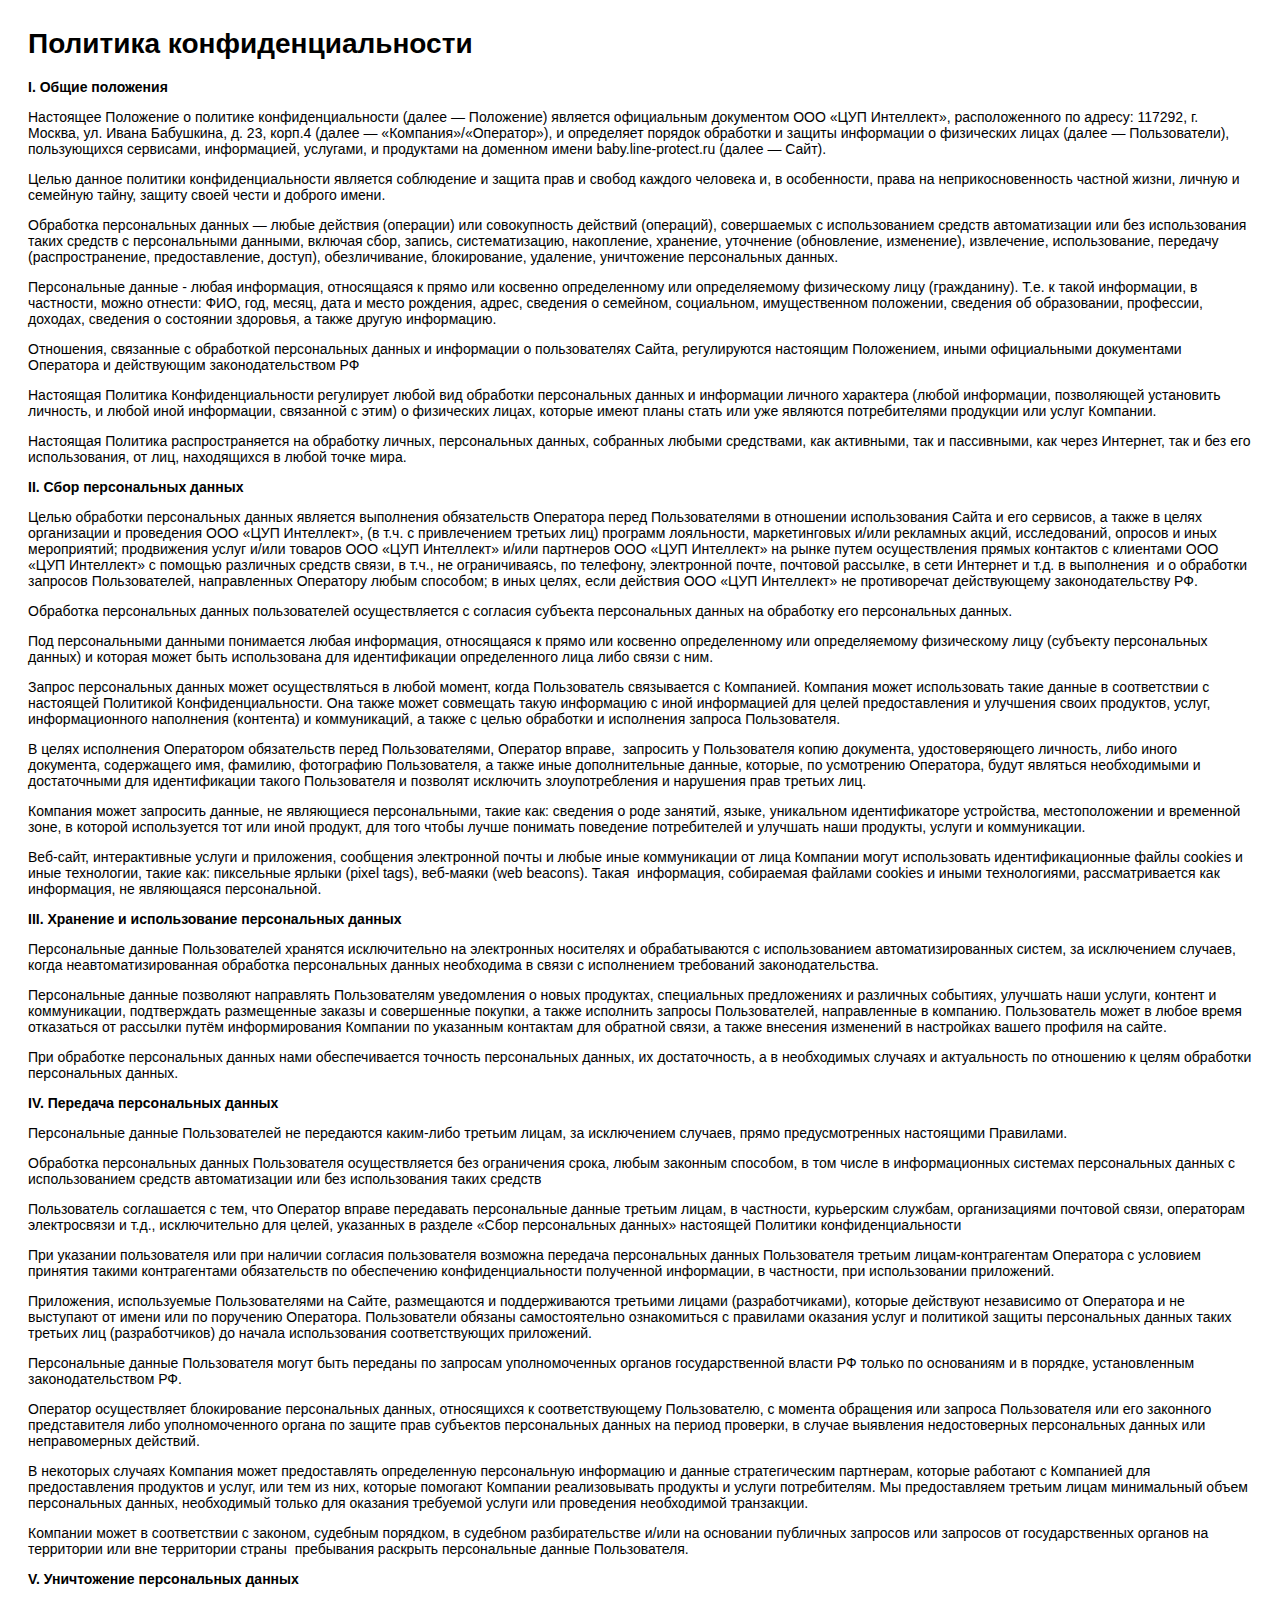
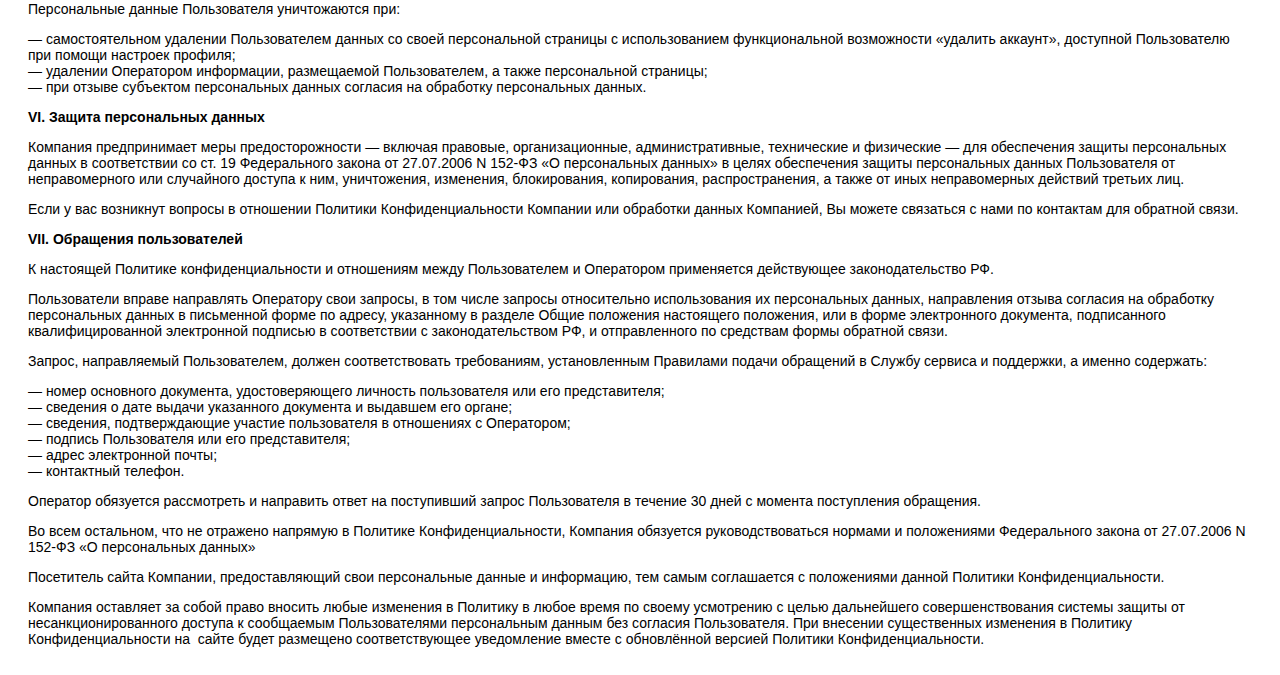
<file: privacy.html>
<html><head>
	<title>Политика конфиденциальности</title>
	<link rel="canonical" href="http://baby.line-protect.ru/index.php?id=privacy">
	<meta name="robots" content="index, follow">
	<meta charset="utf-8">
	<style>
html,body{font-family: Arial, Helvetica, sans-serif;font-size:14px;}
	body{padding:20px;}
	</style>

</head>
<body cz-shortcut-listen="true">

<div id="wrapper">
	<div id="content">
			<div id="page-content">
					<h1>Политика конфиденциальности</h1>
					<p><strong>I. Общие положения</strong></p>

<p>Настоящее Положение о политике конфиденциальности (далее — Положение) является официальным документом ООО «ЦУП Интеллект», расположенного по адресу: 117292, г. Москва, ул. Ивана Бабушкина, д. 23, корп.4 (далее — «Компания»/«Оператор»), и определяет порядок обработки и защиты информации о физических лицах (далее — Пользователи), пользующихся сервисами, информацией, услугами, и продуктами на доменном имени baby.line-protect.ru (далее — Сайт).</p>

<p>Целью данное политики конфиденциальности является соблюдение и защита прав и свобод каждого человека и, в особенности, права на неприкосновенность частной жизни, личную и семейную тайну, защиту своей чести и доброго имени.</p>

<p>Обработка персональных данных — любые действия (операции) или совокупность действий (операций), совершаемых с использованием средств автоматизации или без использования таких средств с персональными данными, включая сбор, запись, систематизацию, накопление, хранение, уточнение (обновление, изменение), извлечение, использование, передачу (распространение, предоставление, доступ), обезличивание, блокирование, удаление, уничтожение персональных данных.</p>

<p>Персональные данные - любая информация, относящаяся к прямо или косвенно определенному или определяемому физическому лицу (гражданину). Т.е. к такой информации, в частности, можно отнести: ФИО, год, месяц, дата и место рождения, адрес, сведения о семейном, социальном, имущественном положении, сведения об образовании, профессии, доходах, сведения о состоянии здоровья, а также другую информацию.</p>

<p>Отношения, связанные с обработкой персональных данных и информации о пользователях Сайта, регулируются настоящим Положением, иными официальными документами Оператора и действующим законодательством РФ</p>

<p>Настоящая Политика Конфиденциальности регулирует любой вид обработки персональных данных и информации личного характера (любой информации, позволяющей установить личность, и любой иной информации, связанной с этим) о физических лицах, которые имеют планы стать или уже являются потребителями продукции или услуг Компании.</p>

<p>Настоящая Политика распространяется на обработку личных, персональных данных, собранных любыми средствами, как активными, так и пассивными, как через Интернет, так и без его использования, от лиц, находящихся в любой точке мира.</p>

<p><strong>II. Сбор персональных данных</strong></p>

<p>Целью обработки персональных данных является выполнения обязательств Оператора перед Пользователями в отношении использования Сайта и его сервисов, а также в целях организации и проведения ООО «ЦУП Интеллект», (в т.ч. с привлечением третьих лиц) программ лояльности, маркетинговых и/или рекламных акций, исследований, опросов и иных мероприятий; продвижения услуг и/или товаров ООО «ЦУП Интеллект» и/или партнеров ООО «ЦУП Интеллект» на рынке путем осуществления прямых контактов с клиентами ООО «ЦУП Интеллект» с помощью различных средств связи, в т.ч., не ограничиваясь, по телефону, электронной почте, почтовой рассылке, в сети Интернет и т.д. в выполнения&nbsp; и о обработки запросов Пользователей, направленных Оператору любым способом; в иных целях, если действия ООО «ЦУП Интеллект» не противоречат действующему законодательству РФ.</p>

<p>Обработка персональных данных пользователей осуществляется с согласия субъекта персональных данных на обработку его персональных данных.</p>

<p>Под персональными данными понимается любая информация, относящаяся к прямо или косвенно определенному или определяемому физическому лицу (субъекту персональных данных) и которая может быть использована для идентификации определенного лица либо связи с ним.</p>

<p>Запрос персональных данных может осуществляться в любой момент, когда Пользователь связывается с Компанией. Компания может использовать такие данные в соответствии с настоящей Политикой Конфиденциальности. Она также может совмещать такую информацию с иной информацией для целей предоставления и улучшения своих продуктов, услуг, информационного наполнения (контента) и коммуникаций, а также с целью обработки и исполнения запроса Пользователя.</p>

<p>В целях исполнения Оператором обязательств перед Пользователями, Оператор вправе,&nbsp; запросить у Пользователя копию документа, удостоверяющего личность, либо иного документа, содержащего имя, фамилию, фотографию Пользователя, а также иные дополнительные данные, которые, по усмотрению Оператора, будут являться необходимыми и достаточными для идентификации такого Пользователя и позволят исключить злоупотребления и нарушения прав третьих лиц.</p>

<p>Компания может запросить данные, не являющиеся персональными, такие как: сведения о роде занятий, языке, уникальном идентификаторе устройства, местоположении и временной зоне, в которой используется тот или иной продукт, для того чтобы лучше понимать поведение потребителей и улучшать наши продукты, услуги и коммуникации.</p>

<p>Веб-сайт, интерактивные услуги и приложения, сообщения электронной почты и любые иные коммуникации от лица Компании могут использовать идентификационные файлы cookies и иные технологии, такие как: пиксельные ярлыки (pixel tags), веб-маяки (web beacons). Такая&nbsp; информация, собираемая файлами cookies и иными технологиями, рассматривается как информация, не являющаяся персональной.</p>

<p><strong>III. Хранение и использование персональных данных</strong></p>

<p>Персональные данные Пользователей хранятся исключительно на электронных носителях и обрабатываются с использованием автоматизированных систем, за исключением случаев, когда неавтоматизированная обработка персональных данных необходима в связи с исполнением требований законодательства.</p>

<p>Персональные данные позволяют направлять Пользователям уведомления о новых продуктах, специальных предложениях и различных событиях, улучшать наши услуги, контент и коммуникации, подтверждать размещенные заказы и совершенные покупки, а также исполнить запросы Пользователей, направленные в компанию. Пользователь может в любое время отказаться от рассылки путём информирования Компании по указанным контактам для обратной связи, а также внесения изменений в настройках вашего профиля на сайте.</p>

<p>При обработке персональных данных нами обеспечивается точность персональных данных, их достаточность, а в необходимых случаях и актуальность по отношению к целям обработки персональных данных.</p>

<p><strong>IV. Передача персональных данных</strong></p>

<p>Персональные данные Пользователей не передаются каким-либо третьим лицам, за исключением случаев, прямо предусмотренных настоящими Правилами.</p>

<p>Обработка персональных данных Пользователя осуществляется без ограничения срока, любым законным способом, в том числе в информационных системах персональных данных с использованием средств автоматизации или без использования таких средств</p>

<p>Пользователь соглашается с тем, что Оператор вправе передавать персональные данные третьим лицам, в частности, курьерским службам, организациями почтовой связи, операторам электросвязи и т.д., исключительно для целей, указанных в разделе «Сбор персональных данных» настоящей Политики конфиденциальности</p>

<p>При указании пользователя или при наличии согласия пользователя возможна передача персональных данных Пользователя третьим лицам-контрагентам Оператора с условием принятия такими контрагентами обязательств по обеспечению конфиденциальности полученной информации, в частности, при использовании приложений.</p>

<p>Приложения, используемые Пользователями на Сайте, размещаются и поддерживаются третьими лицами (разработчиками), которые действуют независимо от Оператора и не выступают от имени или по поручению Оператора. Пользователи обязаны самостоятельно ознакомиться с правилами оказания услуг и политикой защиты персональных данных таких третьих лиц (разработчиков) до начала использования соответствующих приложений.</p>

<p>Персональные данные Пользователя могут быть переданы по запросам уполномоченных органов государственной власти РФ только по основаниям и в порядке, установленным законодательством РФ.</p>

<p>Оператор осуществляет блокирование персональных данных, относящихся к соответствующему Пользователю, с момента обращения или запроса Пользователя или его законного представителя либо уполномоченного органа по защите прав субъектов персональных данных на период проверки, в случае выявления недостоверных персональных данных или неправомерных действий.</p>

<p>В некоторых случаях Компания может предоставлять определенную персональную информацию и данные стратегическим партнерам, которые работают с Компанией для предоставления продуктов и услуг, или тем из них, которые помогают Компании реализовывать продукты и услуги потребителям. Мы предоставляем третьим лицам минимальный объем персональных данных, необходимый только для оказания требуемой услуги или проведения необходимой транзакции.</p>

<p>Компании может в соответствии с законом, судебным порядком, в судебном разбирательстве и/или на основании публичных запросов или запросов от государственных органов на территории или вне территории страны&nbsp; пребывания раскрыть персональные данные Пользователя.</p>

<p><strong>V. Уничтожение персональных данных</strong></p>

<p>Персональные данные Пользователя уничтожаются при:</p>

<p>— самостоятельном удалении Пользователем данных со своей персональной страницы с использованием функциональной возможности «удалить аккаунт», доступной Пользователю при помощи настроек профиля;<br>
— удалении Оператором информации, размещаемой Пользователем, а также персональной страницы;<br>
— при отзыве субъектом персональных данных согласия на обработку персональных данных.</p>

<p><strong>VI. Защита персональных данных</strong></p>

<p>Компания предпринимает меры предосторожности — включая правовые, организационные, административные, технические и физические — для обеспечения защиты персональных данных в соответствии со ст. 19 Федерального закона от 27.07.2006 N 152-ФЗ «О персональных данных» в целях обеспечения защиты персональных данных Пользователя от неправомерного или случайного доступа к ним, уничтожения, изменения, блокирования, копирования, распространения, а также от иных неправомерных действий третьих лиц.</p>

<p>Если у вас возникнут вопросы в отношении Политики Конфиденциальности Компании или обработки данных Компанией, Вы можете связаться с нами по контактам для обратной связи.</p>

<p><strong>VII. Обращения пользователей</strong></p>

<p>К настоящей Политике конфиденциальности и отношениям между Пользователем и Оператором применяется действующее законодательство РФ.</p>

<p>Пользователи вправе направлять Оператору свои запросы, в том числе запросы относительно использования их персональных данных, направления отзыва согласия на обработку персональных данных в письменной форме по адресу, указанному в разделе Общие положения настоящего положения, или в форме электронного документа, подписанного квалифицированной электронной подписью в соответствии с законодательством РФ, и отправленного по средствам формы обратной связи.</p>

<p>Запрос, направляемый Пользователем, должен соответствовать требованиям, установленным Правилами подачи обращений в Службу сервиса и поддержки, а именно содержать:</p>

<p>— номер основного документа, удостоверяющего личность пользователя или его представителя;<br>
— сведения о дате выдачи указанного документа и выдавшем его органе;<br>
— сведения, подтверждающие участие пользователя в отношениях с Оператором;<br>
— подпись Пользователя или его представителя;<br>
— адрес электронной почты;<br>
— контактный телефон.</p>

<p>Оператор обязуется рассмотреть и направить ответ на поступивший запрос Пользователя в течение 30 дней с момента поступления обращения.</p>

<p>Во всем остальном, что не отражено напрямую в Политике Конфиденциальности, Компания обязуется руководствоваться нормами и положениями Федерального закона от 27.07.2006 N 152-ФЗ «О персональных данных»</p>

<p>Посетитель сайта Компании, предоставляющий свои персональные данные и информацию, тем самым соглашается с положениями данной Политики Конфиденциальности.</p>

<p>Компания оставляет за собой право вносить любые изменения в Политику в любое время по своему усмотрению с целью дальнейшего совершенствования системы защиты от несанкционированного доступа к сообщаемым Пользователями персональным данным без согласия Пользователя. При внесении существенных изменения в Политику Конфиденциальности на&nbsp; сайте будет размещено соответствующее уведомление вместе с обновлённой версией Политики Конфиденциальности.</p>
			</div>
	</div>
</div><!-- end wrapper -->


</body></html>
</file>
